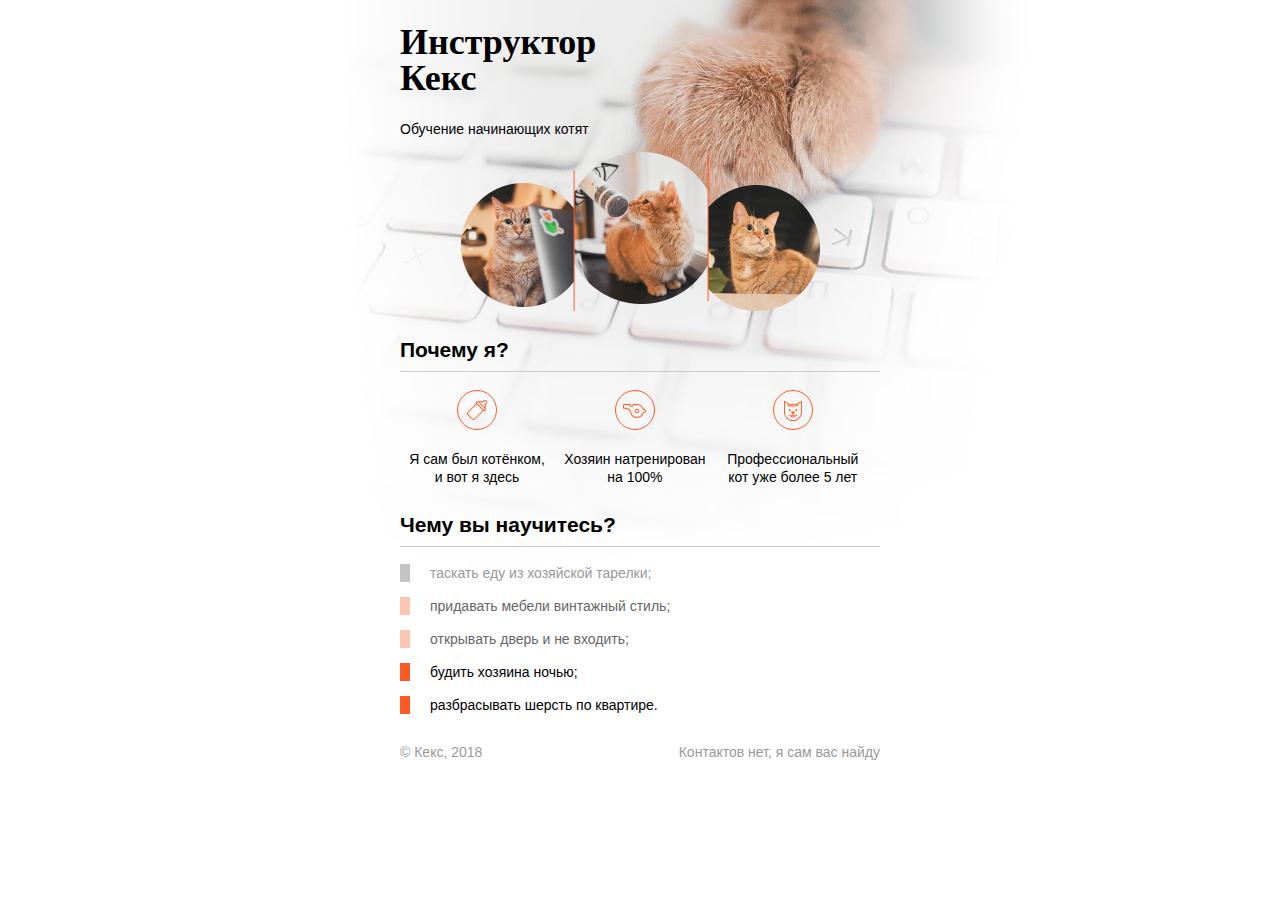
<file: source/project_01/index.html>
<!DOCTYPE html>
<html lang="ru">
  <head>
    <meta charset="utf-8">
    <title>Инструктор Кекс</title>
    <link rel="stylesheet" href="style.css">
  </head>
  <body>
    <div class="container">
      <header class="site-header">
        <h1>Инструктор Кекс</h1>
        <p>Обучение начинающих котят</p>
        <img src="img/keks.png">
      </header>

      <section class="features">
        <h2>Почему я?</h2>
        <p class="feature-kitten">Я сам был котёнком, и вот я здесь</p>
        <p class="feature-train">Хозяин натренирован на 100%</p>
        <p class="feature-cat">Профессиональный кот уже более 5 лет</p>
      </section>

      <section class="skills">
        <h2>Чему вы научитесь?</h2>
        <ul class="skills-list">
          <li class="skills-item">таскать еду из хозяйской тарелки;</li>
          <li class="skills-item standart">придавать мебели винтажный стиль;</li>
          <li class="skills-item standart">открывать дверь и не входить;</li>
          <li class="skills-item vip">будить хозяина ночью;</li>
          <li class="skills-item vip">разбрасывать шерсть по квартире.</li>
        </ul>
      </section>

      <footer class="site-footer">
        <p>© Кекс, 2018</p>
        <p>Контактов нет, я сам вас найду</p>
      </footer>
    </div>
  </body>
</html>
</file>
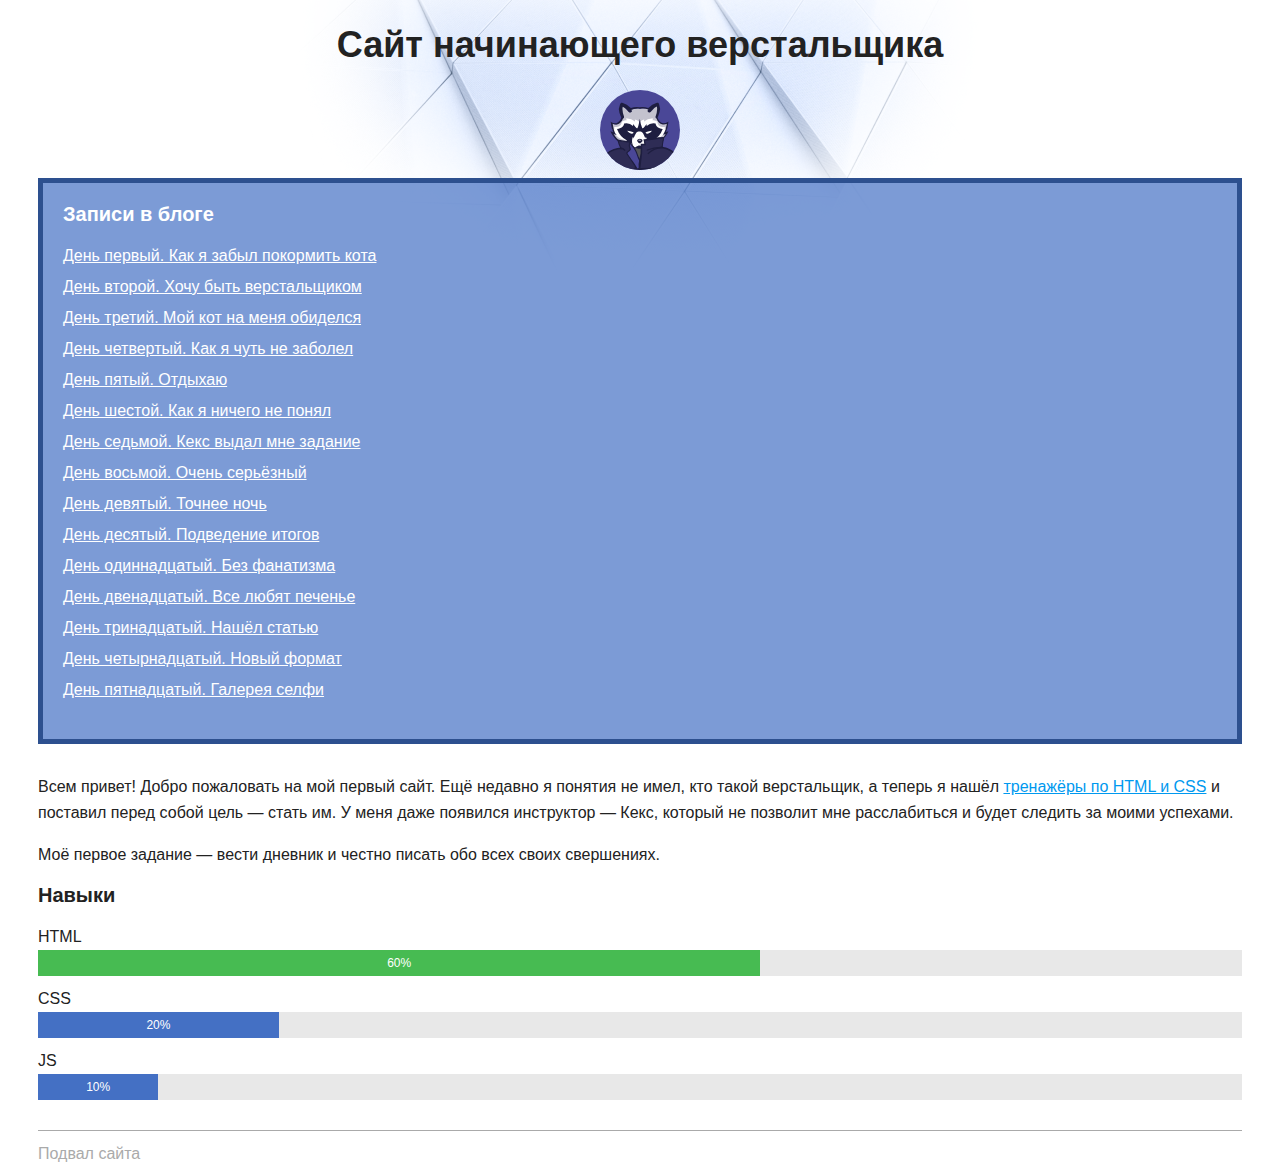
<file: source/project_02/index.html>
<!DOCTYPE html>
<html lang="ru">
  <head>
    <meta charset="utf-8">
    <title>Сайт начинающего верстальщика</title>
    <link rel="stylesheet" href="style.css">
  </head>
  <body>
    <header>
      <h1 class="page-title">Сайт начинающего верстальщика</h1>
    </header>
    <main>
      <div class="avatar-container">
        <img class="avatar" src="img/raccoon.svg" width="80" height="80" alt="Аватарка">
      </div>
      <nav class="blog-navigation">
        <h2>Записи в блоге</h2>
        <ul>
          <li><a href="day-1.html">День первый. Как я забыл покормить кота</a></li>
          <li><a href="day-2.html">День второй. Хочу быть верстальщиком</a></li>
          <li><a href="day-3.html">День третий. Мой кот на меня обиделся</a></li>
          <li><a href="day-4.html">День четвертый. Как я чуть не заболел</a></li>
          <li><a href="day-5.html">День пятый. Отдыхаю</a></li>
          <li><a href="day-6.html">День шестой. Как я ничего не понял</a></li>
          <li><a href="day-7.html">День седьмой. Кекс выдал мне задание</a></li>
          <li><a href="day-8.html">День восьмой. Очень серьёзный</a></li>
          <li><a href="day-9.html">День девятый. Точнее ночь</a></li>
          <li><a href="day-10.html">День десятый. Подведение итогов</a></li>
          <li><a href="day-11.html">День одиннадцатый. Без фанатизма</a></li>
          <li><a href="day-12.html">День двенадцатый. Все любят печенье</a></li>
          <li><a href="day-13.html">День тринадцатый. Нашёл статью</a></li>
          <li><a href="day-14.html">День четырнадцатый. Новый формат</a></li>
          <li><a href="day-15.html">День пятнадцатый. Галерея селфи</a></li>
        </ul>
      </nav>
      <section>
        <p>Всем привет! Добро пожаловать на мой первый сайт. Ещё недавно я понятия не имел, кто такой верстальщик, а теперь я нашёл <a href="https://htmlacademy.ru/courses">тренажёры по HTML и CSS</a> и поставил перед собой цель — стать им. У меня даже появился инструктор — Кекс, который не позволит мне расслабиться и будет следить за моими успехами.</p>
        <p>Моё первое задание — вести дневник и честно писать обо всех своих свершениях.</p>
      </section>
      <section>
        <h2>Навыки</h2>
        <dl class="skills">
          <dt>HTML</dt>
          <dd><div class="skills-level skills-level-ok" style="width: 60%;">60%</div></dd>
          <dt>CSS</dt>
          <dd><div class="skills-level" style="width: 20%;">20%</div></dd>
          <dt>JS</dt>
          <dd><div class="skills-level" style="width: 10%;">10%</div></dd>
        </dl>
      </section>
    </main>
    <footer>
      Подвал сайта
    </footer>
  </body>
</html>
</file>
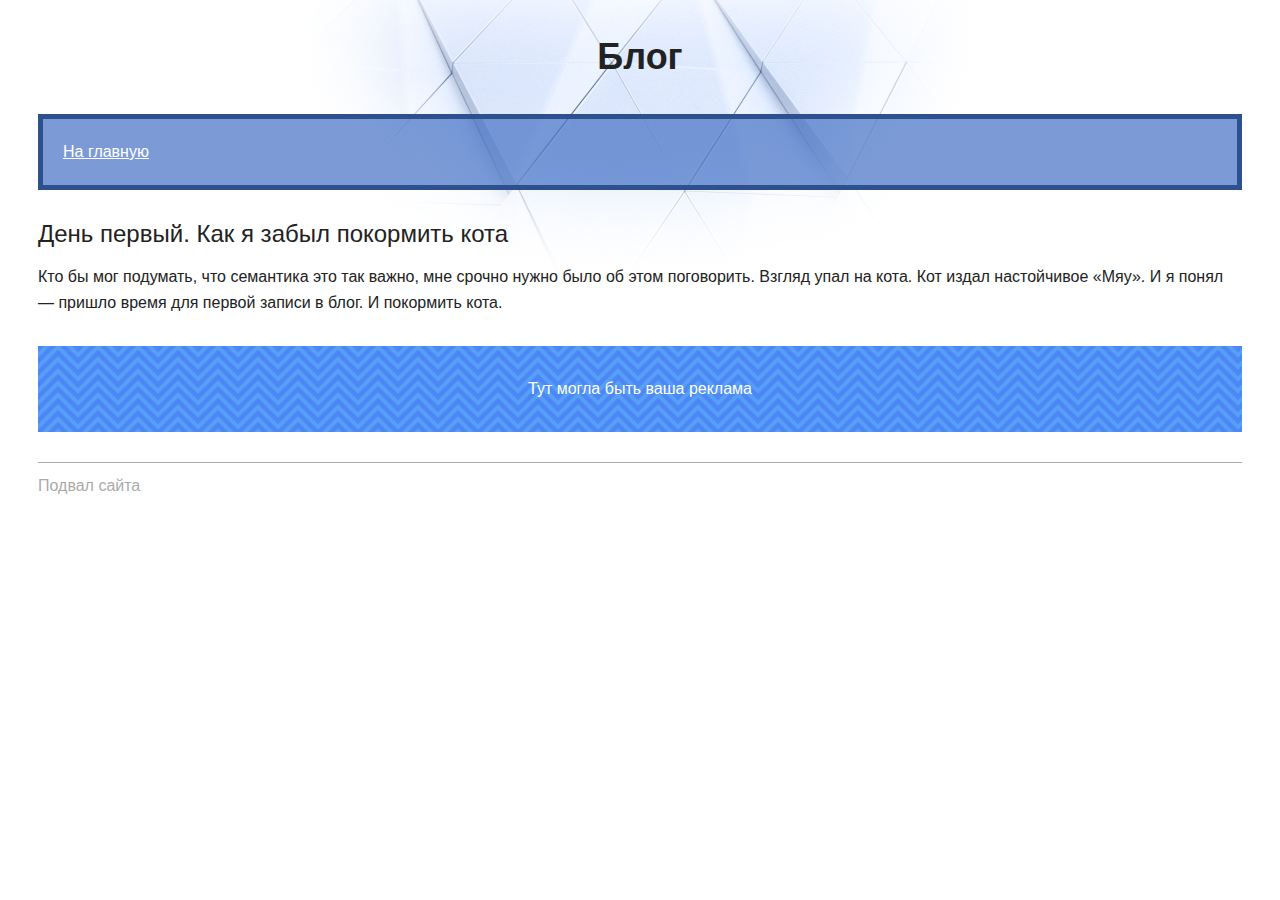
<file: source/project_02/day-1.html>
<!DOCTYPE html>
<html lang="ru">
  <head>
    <meta charset="utf-8">
    <title>Дневник начинающего верстальщика</title>
    <link rel="stylesheet" href="style.css">
  </head>
  <body>
    <header>
      <p class="page-title">Блог</p>
      <nav class="blog-navigation">
        <a href="index.html">На главную</a>
      </nav>
    </header>
    <main>
      <article>
        <h1>День первый. Как я забыл покормить кота</h1>
        <p>Кто бы мог подумать, что семантика это так важно, мне срочно нужно было об этом поговорить. Взгляд упал на кота. Кот издал настойчивое «Мяу». И я понял — пришло время для первой записи в блог. И покормить кота.</p>
      </article>
      <aside class="partnership">
        Тут могла быть ваша реклама
      </aside>
    </main>
    <footer>
      Подвал сайта
    </footer>
  </body>
</html>
</file>
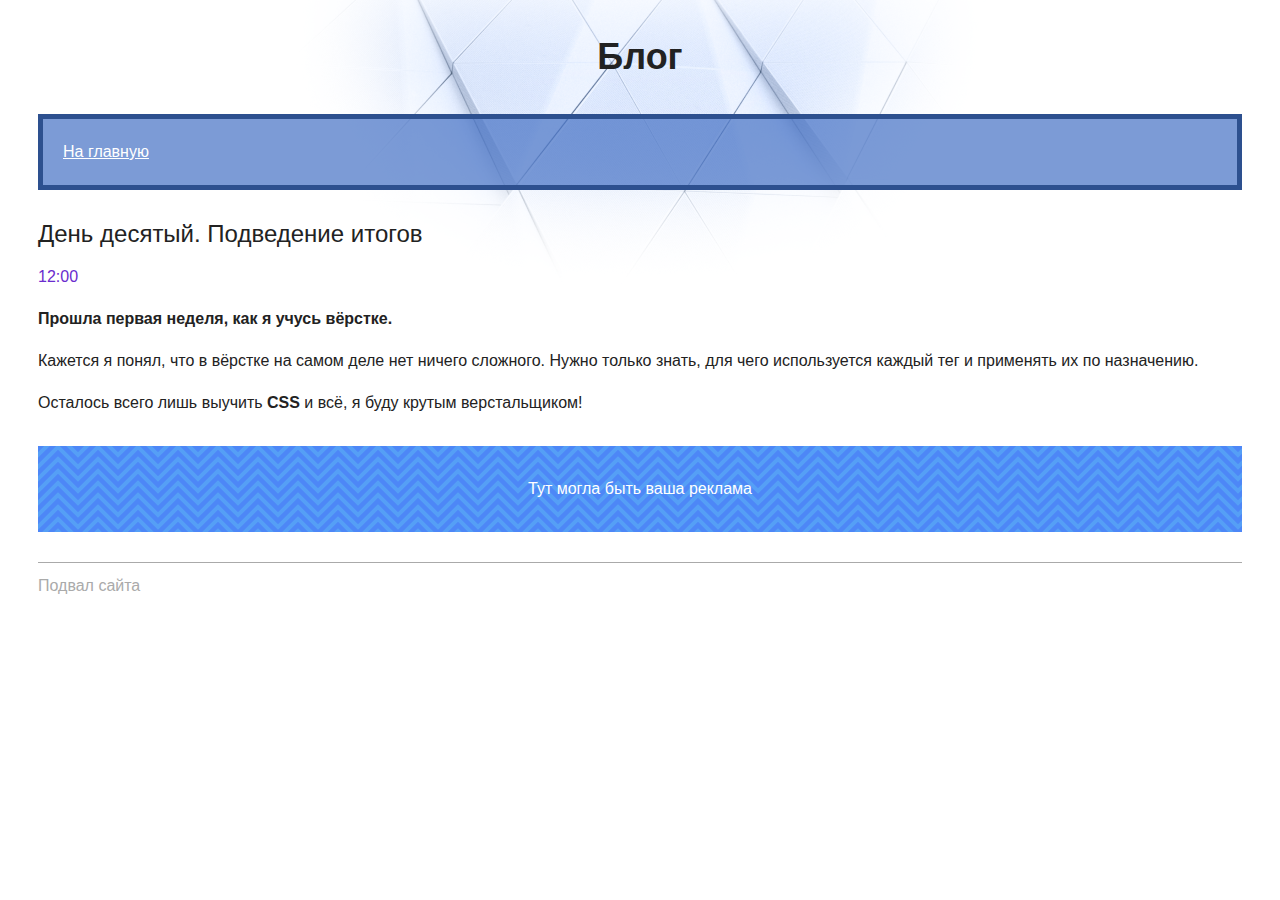
<file: source/project_02/day-10.html>
<!DOCTYPE html>
<html lang="ru">
  <head>
    <meta charset="utf-8">
    <title>Сайт начинающего верстальщика</title>
    <link rel="stylesheet" href="style.css">
  </head>
  <body>
    <header>
      <p class="page-title">Блог</p>
      <nav class="blog-navigation">
        <a href="index.html">На главную</a>
      </nav>
    </header>
    <main>
      <article>
        <h1>День десятый. Подведение итогов</h1>
        <time datetime="2018-11-28T12:00">12:00</time>

        <p><b>Прошла первая неделя, как я учусь вёрстке.</b></p>

        <p>Кажется я понял, что в вёрстке на самом деле нет ничего сложного. Нужно только знать, для чего используется каждый тег и применять их по назначению.</p>

        <p>Осталось всего лишь выучить <strong>CSS</strong> и всё, я буду крутым верстальщиком!</p>
      </article>
      <aside class="partnership">
        Тут могла быть ваша реклама
      </aside>
    </main>
    <footer>
      Подвал сайта
    </footer>
  </body>
</html>
</file>
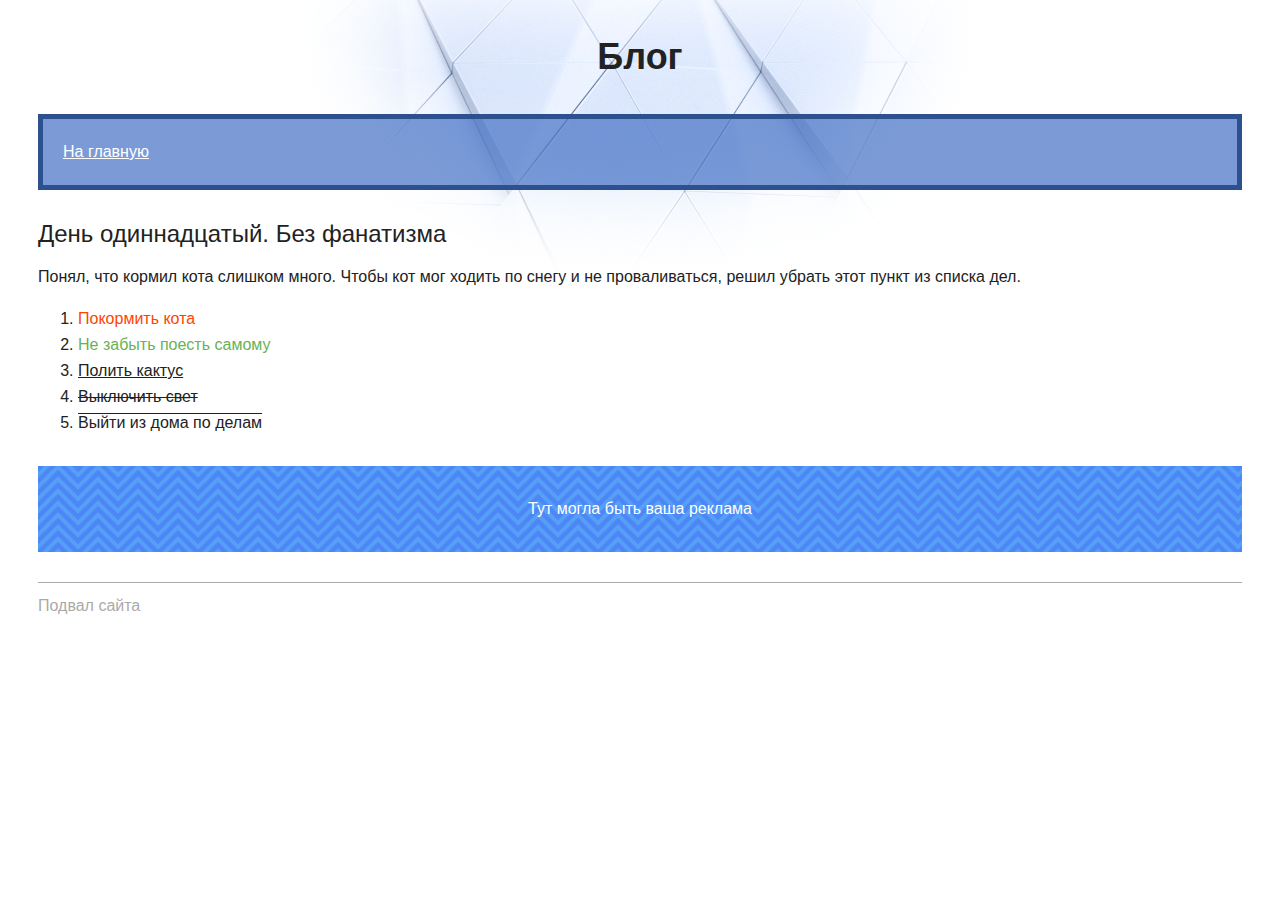
<file: source/project_02/day-11.html>
<!DOCTYPE html>
<html lang="ru">
  <head>
    <meta charset="utf-8">
    <title>Сайт начинающего верстальщика</title>
    <link rel="stylesheet" href="style.css">
  </head>
  <body>
    <header>
      <p class="page-title">Блог</p>
      <nav class="blog-navigation">
        <a href="index.html">На главную</a>
      </nav>
    </header>
    <main>
      <article>
        <h1>День одиннадцатый. Без фанатизма</h1>
        <p>Понял, что кормил кота слишком много. Чтобы кот мог ходить по снегу и не проваливаться, решил убрать этот пункт из списка дел.</p>
        <ol>
          <li><del>Покормить кота</del></li>
          <li><ins>Не забыть поесть самому</ins></li>
          <li class="underline">Полить кактус</li>
          <li class="line-through">Выключить свет</li>
          <li class="overline">Выйти из дома по делам</li>
        </ol>
      </article>
      <aside class="partnership">
        Тут могла быть ваша реклама
      </aside>
    </main>
    <footer>
      Подвал сайта
    </footer>
  </body>
</html>
</file>
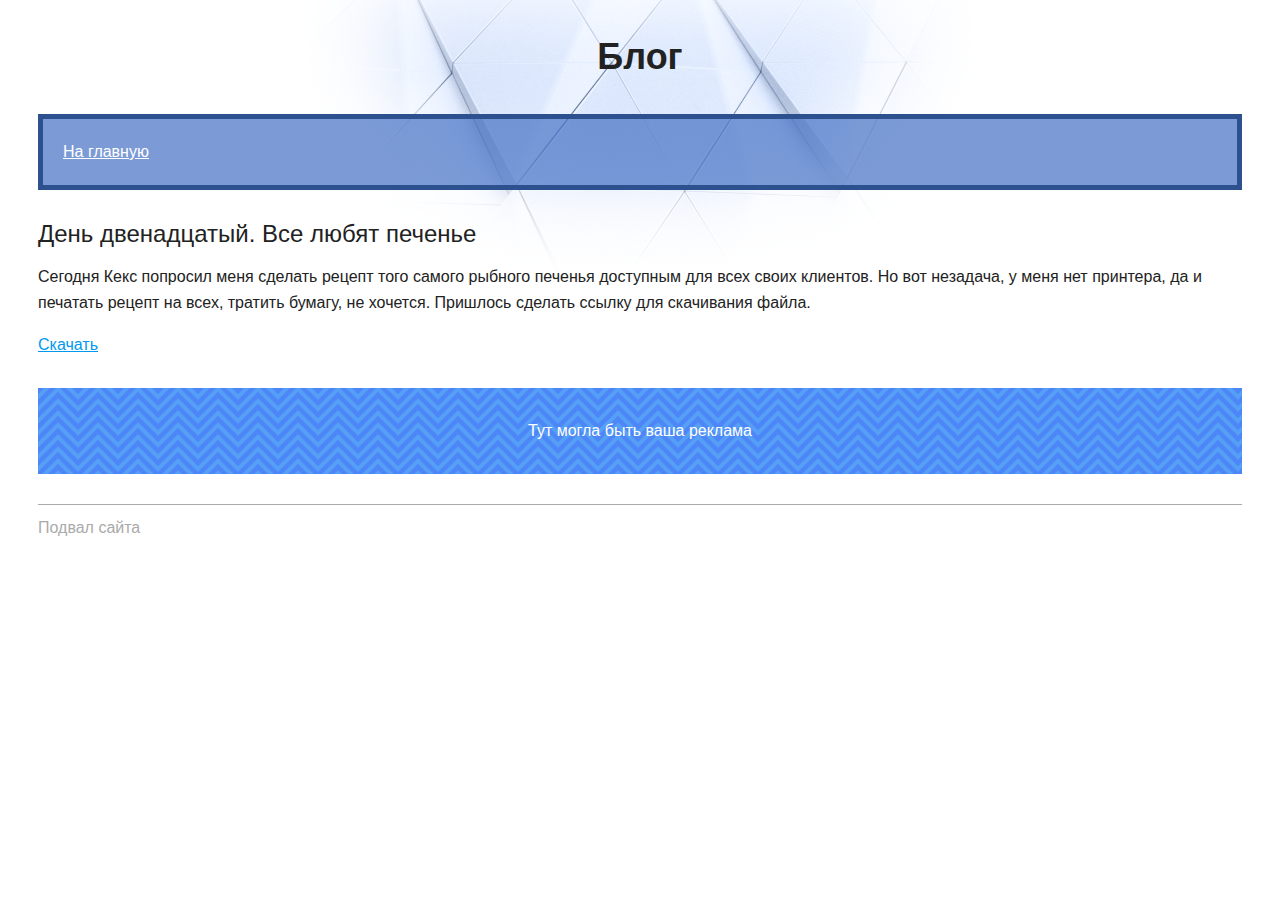
<file: source/project_02/day-12.html>
<!DOCTYPE html>
<html lang="ru">
  <head>
    <meta charset="utf-8">
    <title>Сайт начинающего верстальщика</title>
    <link rel="stylesheet" href="style.css">
  </head>
  <body>
    <header>
      <p class="page-title">Блог</p>
      <nav class="blog-navigation">
        <a href="index.html">На главную</a>
      </nav>
    </header>
    <main>
      <article>
        <h1>День двенадцатый. Все любят печенье</h1>
        <p>Сегодня Кекс попросил меня сделать рецепт <a>того самого рыбного печенья</a> доступным для всех своих клиентов. Но вот незадача, у меня нет принтера, да и печатать рецепт на всех, тратить бумагу, не хочется. Пришлось сделать ссылку для скачивания файла.</p>
        <p>
          <a href="files/recipe.pdf" download>Скачать</a>
        </p>
      </article>
      <aside class="partnership">
        Тут могла быть ваша реклама
      </aside>
    </main>
    <footer>
      Подвал сайта
    </footer>
  </body>
</html>
</file>
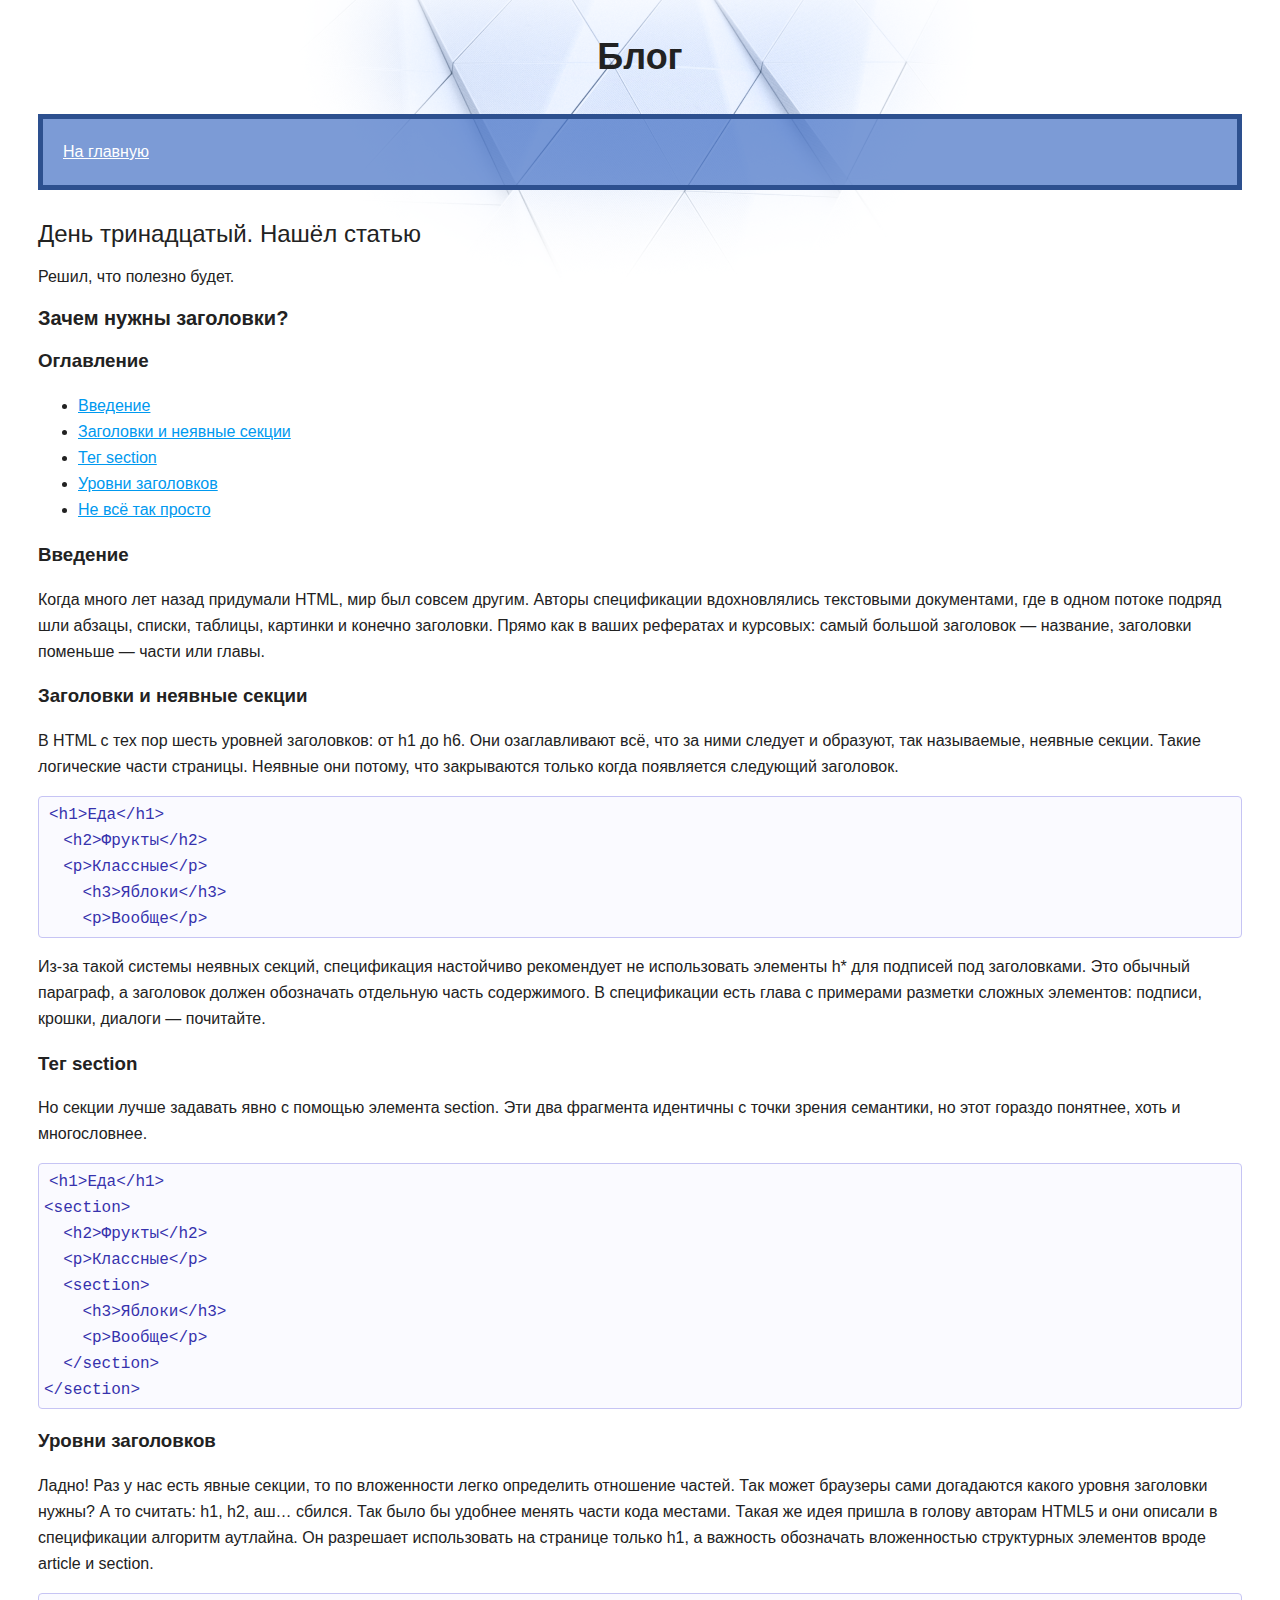
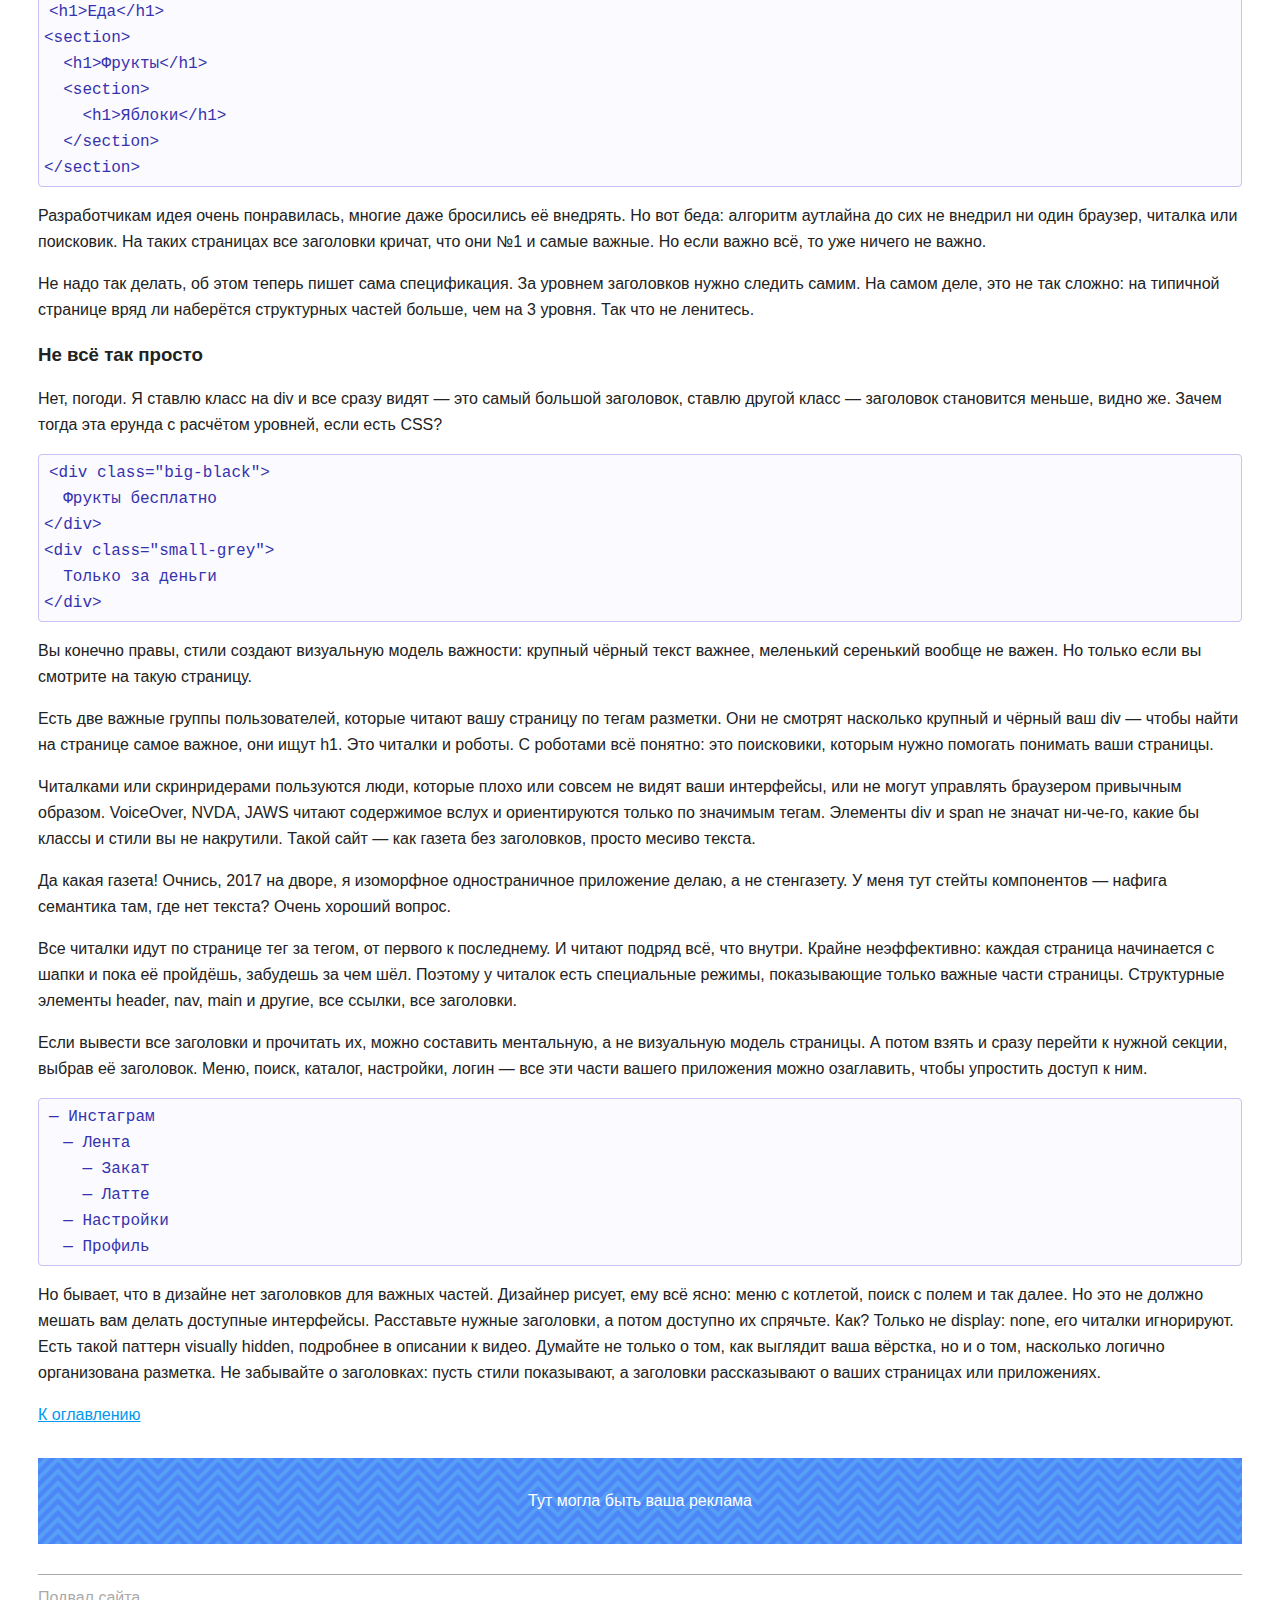
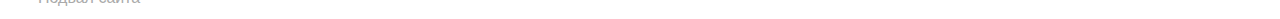
<file: source/project_02/day-13.html>
<!DOCTYPE html>
<html lang="ru">
  <head>
    <meta charset="utf-8">
    <title>Сайт начинающего верстальщика</title>
    <link rel="stylesheet" href="style.css">
  </head>
  <body>
    <header>
      <p class="page-title">Блог</p>
      <nav class="blog-navigation">
        <a href="index.html">На главную</a>
      </nav>
    </header>
    <main>
      <article>
        <h1>День тринадцатый. Нашёл статью</h1>
        <p>Решил, что полезно будет.</p>

        <h2>Зачем нужны заголовки?</h2>

        <h3 id="content">Оглавление</h3>
        <ul>
          <li>
            <a href="#intro">Введение</a>
          </li>
          <li>
            <a href="#heading">Заголовки и неявные секции</a>
          </li>
          <li>
            <a href="#sections">Тег section</a>
          </li>
          <li>
            <a href="#levels">Уровни заголовков</a>
          </li>
          <li>
            <a href="#easy">Не всё так просто</a>
          </li>
        </ul>

        <article>
          <h3 id="intro">Введение</h3>

          <p>Когда много лет назад придумали HTML, мир был совсем другим. Авторы спецификации вдохновлялись текстовыми документами, где в одном потоке подряд шли абзацы, списки, таблицы, картинки и конечно заголовки. Прямо как в ваших рефератах и курсовых: самый большой заголовок — название, заголовки поменьше — части или главы.</p>

          <h3 id="heading">Заголовки и неявные секции</h3>

          <p>В HTML с тех пор шесть уровней заголовков: от h1 до h6. Они озаглавливают всё, что за ними следует и образуют, так называемые, неявные секции. Такие логические части страницы. Неявные они потому, что закрываются только когда появляется следующий заголовок.</p>

          <pre><code>&lt;h1&gt;Еда&lt;/h1&gt;
  &lt;h2&gt;Фрукты&lt;/h2&gt;
  &lt;p&gt;Классные&lt;/p&gt;
    &lt;h3&gt;Яблоки&lt;/h3&gt;
    &lt;p&gt;Вообще&lt;/p&gt;</code></pre>

          <p>Из-за такой системы неявных секций, спецификация настойчиво рекомендует не использовать элементы h* для подписей под заголовками. Это обычный параграф, а заголовок должен обозначать отдельную часть содержимого. В спецификации есть глава с примерами разметки сложных элементов: подписи, крошки, диалоги — почитайте.</p>

          <h3 id="sections">Тег section</h3>

          <p>Но секции лучше задавать явно с помощью элемента section. Эти два фрагмента идентичны с точки зрения семантики, но этот гораздо понятнее, хоть и многословнее.</p>
          <pre><code>&lt;h1&gt;Еда&lt;/h1&gt;
&lt;section&gt;
  &lt;h2&gt;Фрукты&lt;/h2&gt;
  &lt;p&gt;Классные&lt;/p&gt;
  &lt;section&gt;
    &lt;h3&gt;Яблоки&lt;/h3&gt;
    &lt;p&gt;Вообще&lt;/p&gt;
  &lt;/section&gt;
&lt;/section&gt;</code></pre>

          <h3 id="levels">Уровни заголовков</h3>

          <p>Ладно! Раз у нас есть явные секции, то по вложенности легко определить отношение частей. Так может браузеры сами догадаются какого уровня заголовки нужны? А то считать: h1, h2, аш… сбился. Так было бы удобнее менять части кода местами. Такая же идея пришла в голову авторам HTML5 и они описали в спецификации алгоритм аутлайна. Он разрешает использовать на странице только h1, а важность обозначать вложенностью структурных элементов вроде article и section.</p>

          <pre><code>&lt;h1&gt;Еда&lt;/h1&gt;
&lt;section&gt;
  &lt;h1&gt;Фрукты&lt;/h1&gt;
  &lt;section&gt;
    &lt;h1&gt;Яблоки&lt;/h1&gt;
  &lt;/section&gt;
&lt;/section&gt;</code></pre>

          <p>Разработчикам идея очень понравилась, многие даже бросились её внедрять. Но вот беда: алгоритм аутлайна до сих не внедрил ни один браузер, читалка или поисковик. На таких страницах все заголовки кричат, что они №1 и самые важные. Но если важно всё, то уже ничего не важно.</p>

          <p>Не надо так делать, об этом теперь пишет сама спецификация. За уровнем заголовков нужно следить самим. На самом деле, это не так сложно: на типичной странице вряд ли наберётся структурных частей больше, чем на 3 уровня. Так что не ленитесь.</p>

          <h3 id="easy">Не всё так просто</h3>

          <p>Нет, погоди. Я ставлю класс на div и все сразу видят — это самый большой заголовок, ставлю другой класс — заголовок становится меньше, видно же. Зачем тогда эта ерунда с расчётом уровней, если есть CSS?</p>

          <pre><code>&lt;div class="big-black"&gt;
  Фрукты бесплатно
&lt;/div&gt;
&lt;div class="small-grey"&gt;
  Только за деньги
&lt;/div&gt;</code></pre>

          <p>Вы конечно правы, стили создают визуальную модель важности: крупный чёрный текст важнее, меленький серенький вообще не важен. Но только если вы смотрите на такую страницу.</p>

          <p>Есть две важные группы пользователей, которые читают вашу страницу по тегам разметки. Они не смотрят насколько крупный и чёрный ваш div — чтобы найти на странице самое важное, они ищут h1. Это читалки и роботы. С роботами всё понятно: это поисковики, которым нужно помогать понимать ваши страницы.</p>

          <p>Читалками или скринридерами пользуются люди, которые плохо или совсем не видят ваши интерфейсы, или не могут управлять браузером привычным образом. VoiceOver, NVDA, JAWS читают содержимое вслух и ориентируются только по значимым тегам. Элементы div и span не значат ни-че-го, какие бы классы и стили вы не накрутили. Такой сайт — как газета без заголовков, просто месиво текста.</p>

          <p>Да какая газета! Очнись, 2017 на дворе, я изоморфное одностраничное приложение делаю, а не стенгазету. У меня тут стейты компонентов — нафига семантика там, где нет текста? Очень хороший вопрос.</p>

          <p>Все читалки идут по странице тег за тегом, от первого к последнему. И читают подряд всё, что внутри. Крайне неэффективно: каждая страница начинается с шапки и пока её пройдёшь, забудешь за чем шёл. Поэтому у читалок есть специальные режимы, показывающие только важные части страницы. Структурные элементы header, nav, main и другие, все ссылки, все заголовки.</p>

          <p>Если вывести все заголовки и прочитать их, можно составить ментальную, а не визуальную модель страницы. А потом взять и сразу перейти к нужной секции, выбрав её заголовок. Меню, поиск, каталог, настройки, логин — все эти части вашего приложения можно озаглавить, чтобы упростить доступ к ним.</p>

          <pre><code>— Инстаграм
  — Лента
    — Закат
    — Латте
  — Настройки
  — Профиль</code></pre>

          <p>Но бывает, что в дизайне нет заголовков для важных частей. Дизайнер рисует, ему всё ясно: меню с котлетой, поиск с полем и так далее. Но это не должно мешать вам делать доступные интерфейсы. Расставьте нужные заголовки, а потом доступно их спрячьте. Как? Только не display: none, его читалки игнорируют. Есть такой паттерн visually hidden, подробнее в описании к видео.

          Думайте не только о том, как выглядит ваша вёрстка, но и о том, насколько логично организована разметка. Не забывайте о заголовках: пусть стили показывают, а заголовки рассказывают о ваших страницах или приложениях.</p>

          <p>
            <a href="#content">К оглавлению</a>
          </p>
        </article>
      </article>
      <aside class="partnership">
        Тут могла быть ваша реклама
      </aside>
    </main>
    <footer>
      Подвал сайта
    </footer>
  </body>
</html>
</file>
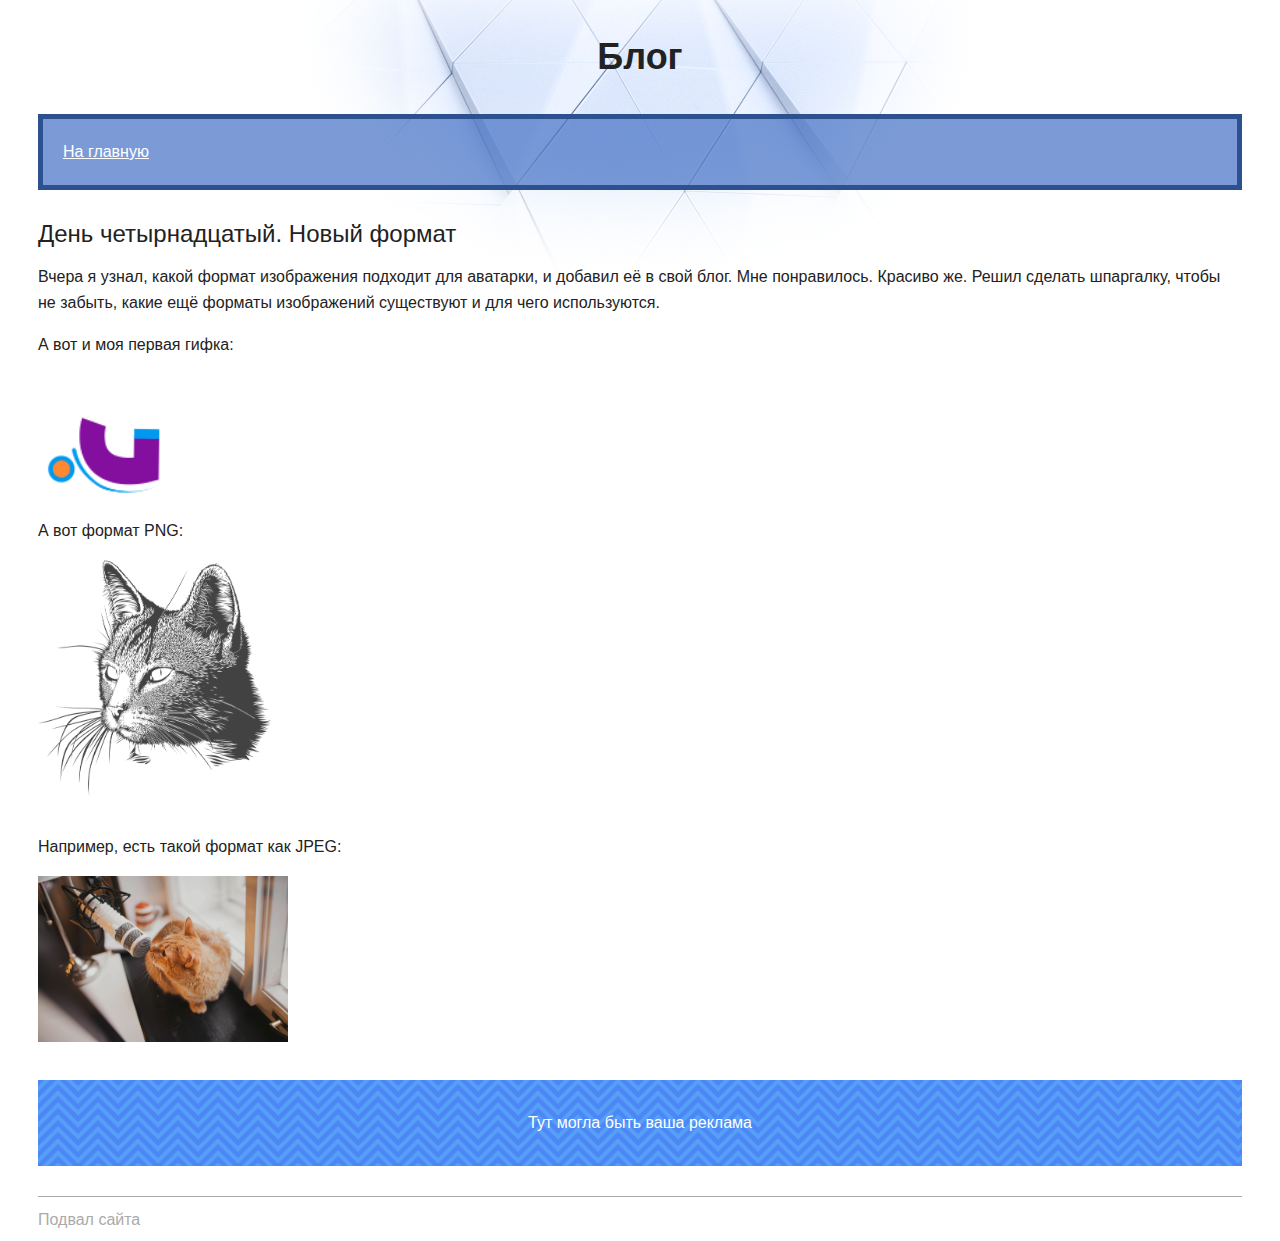
<file: source/project_02/day-14.html>
<!DOCTYPE html>
<html lang="ru">
  <head>
    <meta charset="utf-8">
    <title>Сайт начинающего верстальщика</title>
    <link rel="stylesheet" href="style.css">
  </head>
  <body>
    <header>
      <p class="page-title">Блог</p>
      <nav class="blog-navigation">
        <a href="index.html">На главную</a>
      </nav>
    </header>
    <main>
      <article>
        <h1>День четырнадцатый. Новый формат</h1>
        <p>Вчера я узнал, какой формат изображения подходит для аватарки, и добавил её в свой блог. Мне понравилось. Красиво же. Решил сделать шпаргалку, чтобы не забыть, какие ещё форматы изображений существуют и для чего используются.</p>

        <p>А вот и моя первая гифка:</p>
        <img src="files/gifka.gif" width="250" height="120" alt="Анимация GIF">

        <p>А вот формат PNG:</p>
        <img src="files/portrait.png" height="250" alt="Портрет котика">

        <p>Например, есть такой формат как JPEG:</p>
        <img src="files/instructor-keks.jpg" width="250" alt="Инструктор Кекс">
      </article>
      <aside class="partnership">
        Тут могла быть ваша реклама
      </aside>
    </main>
    <footer>
      Подвал сайта
    </footer>
  </body>
</html>
</file>
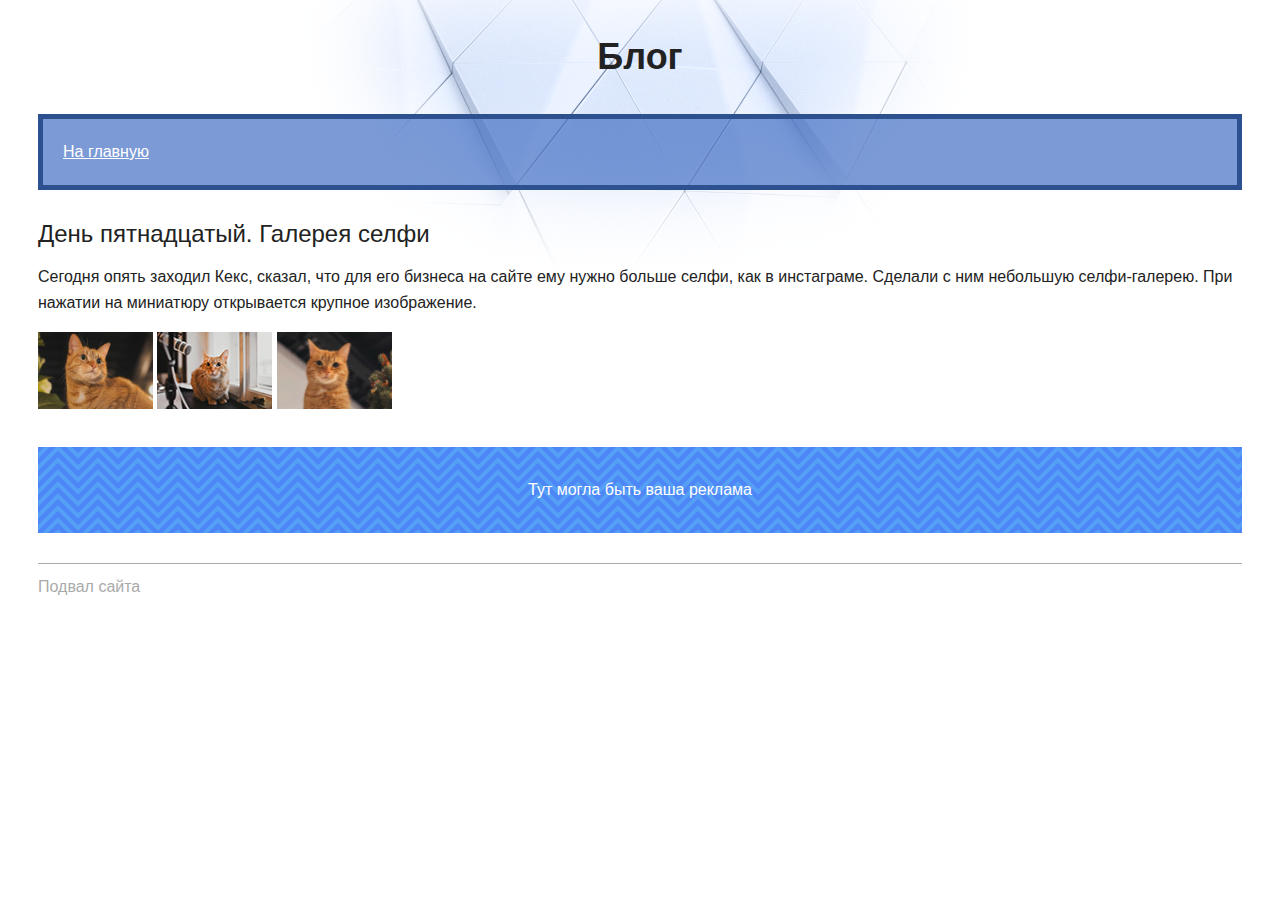
<file: source/project_02/day-15.html>
<!DOCTYPE html>
<html lang="ru">
  <head>
    <meta charset="utf-8">
    <title>Сайт начинающего верстальщика</title>
    <link rel="stylesheet" href="style.css">
  </head>
  <body>
    <header>
      <p class="page-title">Блог</p>
      <nav class="blog-navigation">
        <a href="index.html">На главную</a>
      </nav>
    </header>
    <main>
      <article>
        <h1>День пятнадцатый. Галерея селфи</h1>
        <p>Сегодня опять заходил Кекс, сказал, что для его бизнеса на сайте ему нужно больше селфи, как в инстаграме. Сделали с ним небольшую селфи-галерею. При нажатии на миниатюру открывается крупное изображение.</p>
        <p>
          <a href="photo-1.html"><img src="files/preview-1.jpg" alt="Фоточка Кекса" width="115" height="77"></a>
          <a href="photo-2.html"><img src="files/preview-2.jpg" alt="Фоточка Кекса" width="115" height="77"></a>
          <a href="photo-3.html"><img src="files/preview-3.jpg" alt="Фоточка Кекса" width="115" height="77"></a>
        </p>
      </article>
      <aside class="partnership">
        Тут могла быть ваша реклама
      </aside>
    </main>
    <footer>
      Подвал сайта
    </footer>
  </body>
</html>
</file>
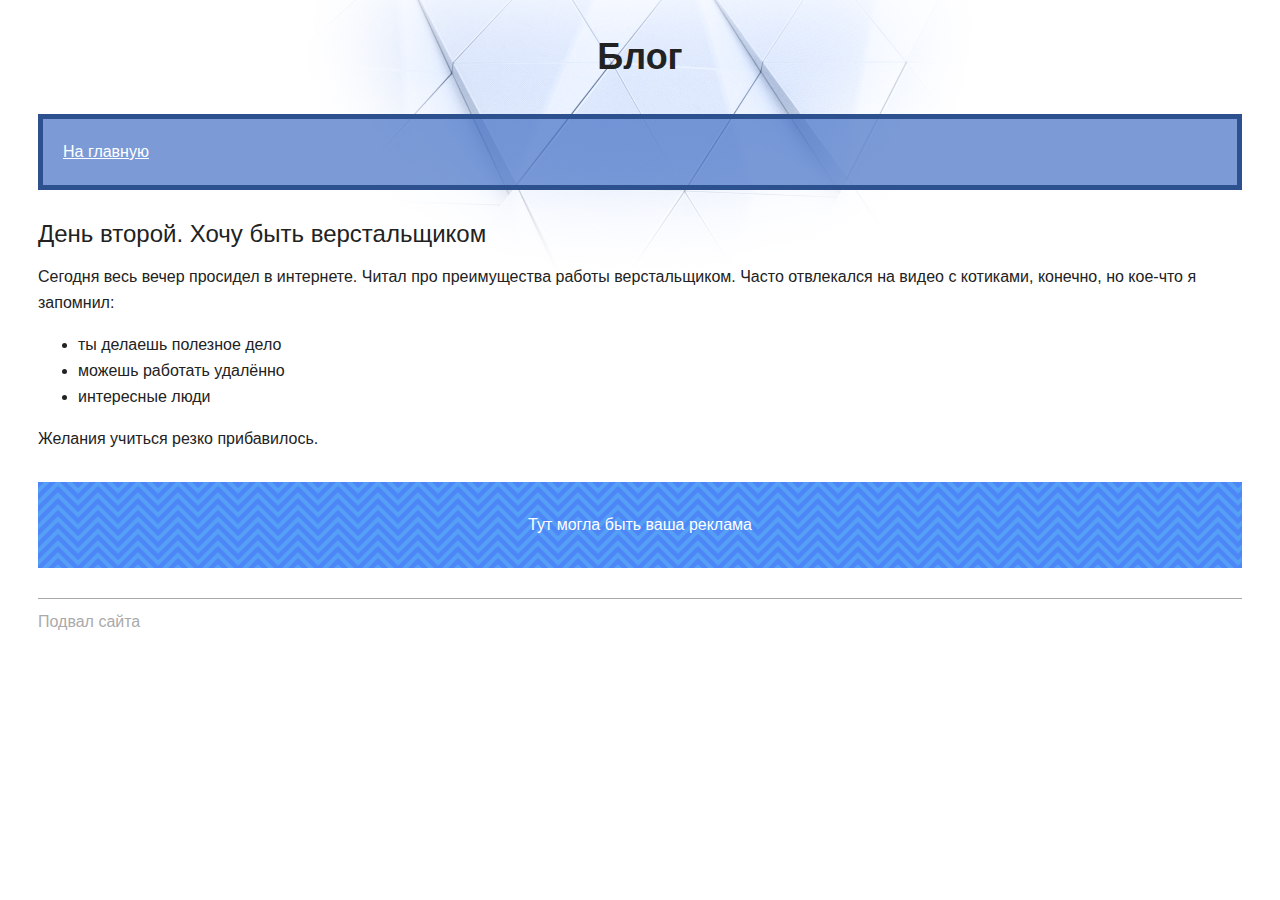
<file: source/project_02/day-2.html>
<!DOCTYPE html>
<html lang="ru">
  <head>
    <meta charset="utf-8">
    <title>Дневник начинающего верстальщика</title>
    <link rel="stylesheet" href="style.css">
  </head>
  <body>
    <header>
      <p class="page-title">Блог</p>
      <nav class="blog-navigation">
        <a href="index.html">На главную</a>
      </nav>
    </header>
    <main>
      <article>
        <h1>День второй. Хочу быть верстальщиком</h1>
        <p>Сегодня весь вечер просидел в интернете. Читал про преимущества работы верстальщиком. Часто отвлекался на видео с котиками, конечно, но кое-что я запомнил:</p>

        <ul>
          <li>ты делаешь полезное дело</li>
          <li>можешь работать удалённо</li>
          <li>интересные люди</li>
        </ul>

        <p>Желания учиться резко прибавилось.</p>
      </article>
      <aside class="partnership">
        Тут могла быть ваша реклама
      </aside>
    </main>
    <footer>
      Подвал сайта
    </footer>
  </body>
</html>
</file>
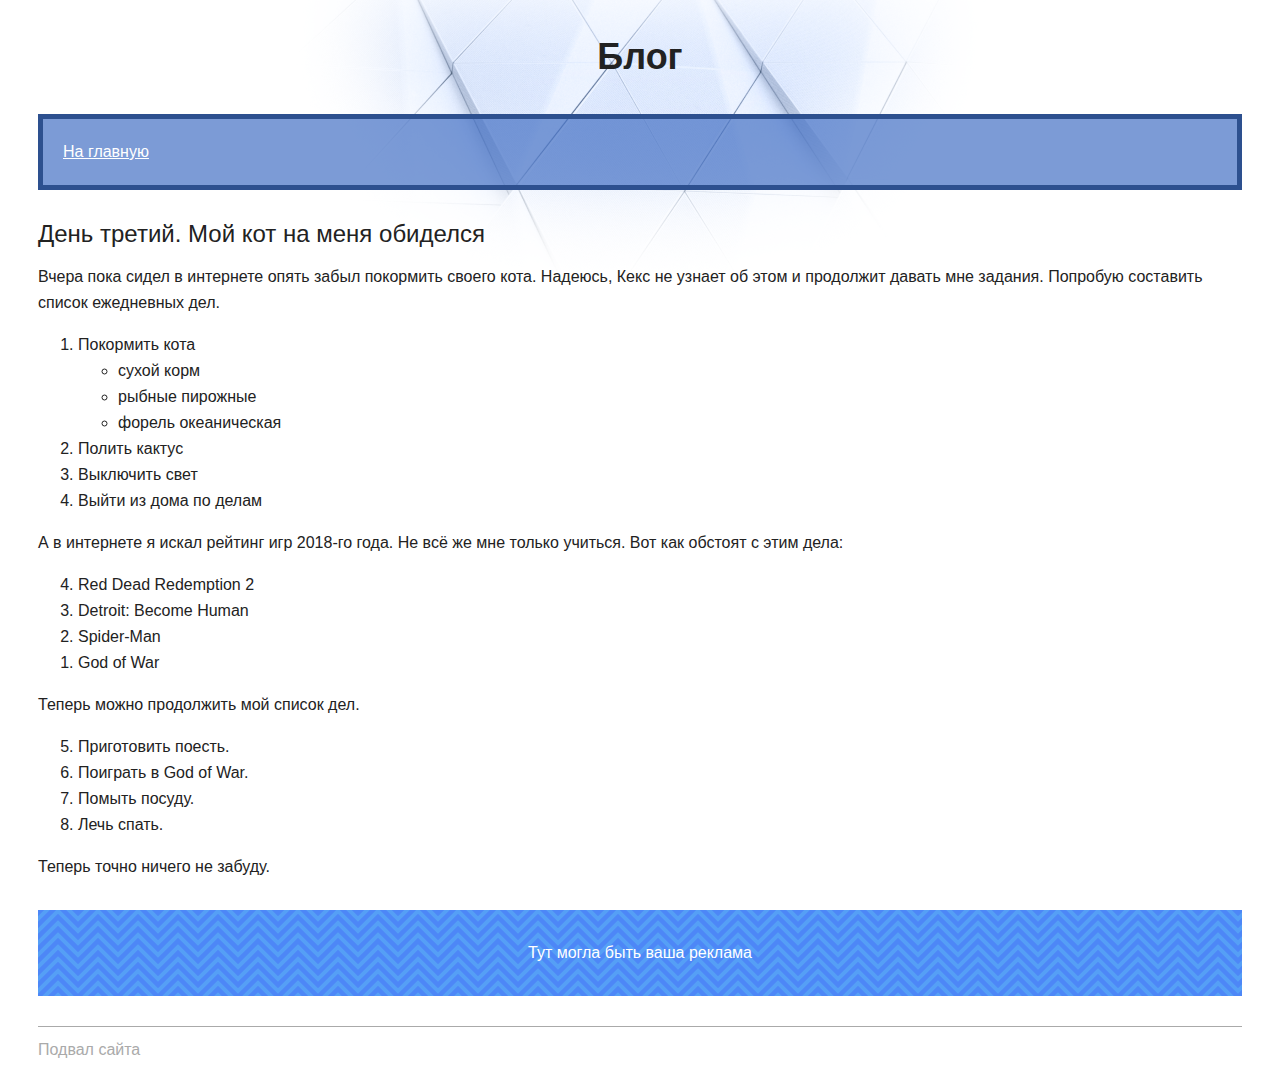
<file: source/project_02/day-3.html>
<!DOCTYPE html>
<html lang="ru">
  <head>
    <meta charset="utf-8">
    <title>Сайт начинающего верстальщика</title>
    <link rel="stylesheet" href="style.css">
  </head>
  <body>
    <header>
      <p class="page-title">Блог</p>
      <nav class="blog-navigation">
        <a href="index.html">На главную</a>
      </nav>
    </header>
    <main>
      <article>
        <h1>День третий. Мой кот на меня обиделся</h1>
        <p>Вчера пока сидел в интернете опять забыл покормить своего кота. Надеюсь, Кекс не узнает об этом и продолжит давать мне задания. Попробую составить список ежедневных дел.</p>
        <ol>
          <li>Покормить кота
            <ul>
              <li>сухой корм</li>
              <li>рыбные пирожные</li>
              <li>форель океаническая</li>
            </ul>
          </li>
          <li>Полить кактус</li>
          <li>Выключить свет</li>
          <li>Выйти из дома по делам</li>
        </ol>

        <p>А в интернете я искал рейтинг игр 2018-го года. Не всё же мне только учиться. Вот как обстоят с этим дела:</p>
        <ol reversed>
          <li>Red Dead Redemption 2</li>
          <li>Detroit: Become Human</li>
          <li>Spider-Man</li>
          <li>God of War</li>
        </ol>

        <p>Теперь можно продолжить мой список дел.</p>
        <ol start="5">
          <li>Приготовить поесть.</li>
          <li>Поиграть в God of War.</li>
          <li>Помыть посуду.</li>
          <li>Лечь спать.</li>
        </ol>

        <p>Теперь точно ничего не забуду.</p>
      </article>
      <aside class="partnership">
        Тут могла быть ваша реклама
      </aside>
    </main>
    <footer>
      Подвал сайта
    </footer>
  </body>
</html>
</file>
<file: source/project_01/style.css>
body {
  padding: 0;
  font-family: "Arial", sans-serif;
  font-size: 14px;
  line-height: 18px;
  color: #000000;
  background: #ffffff url("img/keks-background.jpg") no-repeat 50% 0;
}

h1 {
  width: 260px;
  font-family: "Georgia", serif;
  font-size: 36px;
  line-height: 36px;
}

h2 {
  padding-bottom: 12px;
  border-bottom: 1px solid #cccccc;
}

.site-header {
  margin-bottom: 30px;
}

.skills-item {
  margin-bottom: 15px;
  padding-left: 20px;
  border-left: 10px solid #c4c4c4;
  color: #999999;
}

.standart {
  border-color: #ffc5b3;
  color: #666666;
}

/* Добавьте правило ниже */

.vip {
  border-color: #ff5a26;
  color: #000000;
}

.container {
  width: 480px;
  margin: 0 auto;
}

.site-header img {
  display: block;
  margin: 0 auto;
}

.features {
  margin-bottom: 30px;
}

.features p {
  display: inline-block;
  vertical-align: top;
  width: 30%;
  margin: 0 5px;
  text-align: center;
  background-repeat: no-repeat;
  background-position: center top;
}

.feature-kitten {
  padding-top: 60px;
  background-image: url("img/bottle.svg");
}

.feature-cat {
  padding-top: 60px;
  background-image: url("img/cat.svg");
}

.feature-train {
  padding-top: 60px;
  background-image: url("img/whistle.svg");
}

.skills-list {
  padding: 0;
  list-style: none;
}

.site-footer {
  display: flex;
  justify-content: space-between;
  color: #999999;
}
</file>
<file: source/project_02/style.css>
body {
  padding: 0 30px;
  font-size: 16px;
  line-height: 26px;
  font-family: "Arial", sans-serif;
  color: #222222;

  background: #ffffff url("img/bg-page.png") no-repeat top center;
}

h1 {
  font-weight: 400;
  font-size: 24px;
  line-height: normal;
}

h2 {
  font-size: 20px;
  line-height: normal;
}

aside {
  margin: 20px 0;
  color: #c4c4c4;
}

pre,
code {
  background-color: #fafaff;
  border: 1px solid #c6c4f4;
  border-radius: 4px;
  color: #3632ad;
  font-family: "Courier New", "Courier", monospace;
}

pre {
  padding: 5px;
}

code {
  padding: 2px 5px;
}

pre code {
  background-color: transparent;
  border-radius: 0;
  border: none;
}


blockquote {
  padding-left: 14px;
  border-left: 2px solid #6a2cce;

  color: #6a2cce;
}

cite {
  color: #222222;
}

time {
  color: #6a2cce;
}

a[href] {
  color: #0099ef;
  text-decoration: underline;
}

del {
  color: #ff4400;
}

ins {
  color: rgb(105, 178, 83);
}

del,
ins {
  text-decoration: none;
}

em,
i {
  font-style: normal;
}

.avatar {
  border-radius: 50%;
}

.avatar-container {
  text-align: center;
}

.blog-navigation {
  margin-bottom: 30px;
  padding: 20px;

  background-color: rgba(68, 112, 196, 0.7);
  border: 5px solid #2d508f;

  color: #ffffff;
}

.blog-navigation h2 {
  margin-top: 0;
}

.blog-navigation ul {
  list-style: none;
  padding-left: 0;
}

.blog-navigation li {
  margin-bottom: 5px;
}

.blog-navigation a {
  color: #ffffff;
}

.skills dd {
  margin: 0;
  margin-bottom: 10px;

  background-color: #e8e8e8;
}

.skills-level {
  font-size: 12px;
  text-align: center;
  color: #ffffff;
  background-color: #4470c4;
}

.skills-level-ok {
  background-color: #47bb52;
}

.days {
  list-style: none;
  padding-left: 0;
}

figure {
  margin-left: 0;
  margin-right: 0;
}

figure img {
  vertical-align: middle;
  border: 8px solid rgb(202, 224, 248);
}

figcaption {
  width: 502px;
  padding-bottom: 8px;
  font-size: 12px;
  letter-spacing: 0.02em;
  font-style: italic;
  text-align: center;
  background-color: rgb(202, 224, 248);
}

.pagination a {
  display: inline-block;
  margin-right: 30px;
  margin-bottom: 15px;
}

.pagination {
  text-align: center;
  color: #888888;
}

.danger-text {
  color: #ff4400;
}

.danger-block {
  padding: 5px 10px;
  background-color: #ffd0bf;
}

.no-danger-block {
  padding: 5px 10px;
  background-color: #c6f5f0;
}

footer {
  margin-top: 30px;
  padding-top: 10px;
  color: #aaaaaa;
  border-top: 1px solid #aaaaaa;
}

.page-title {
  font-weight: bold;
  font-size: 36px;
  line-height: 42px;
  font-family: "Verdana", sans-serif;
  text-align: center;
}

.partnership {
  margin: 30px 0;
  padding: 30px;
  text-align: center;
  color: #ffffff;
  background-color: #4a87fa;
  background-image: url("img/bg-partnership.svg");
}

.underline {
  text-decoration: underline;
}

.line-through {
  text-decoration: line-through;
}

.overline {
  text-decoration: overline;
}

.italic {
  font-style: italic;
}
</file>
